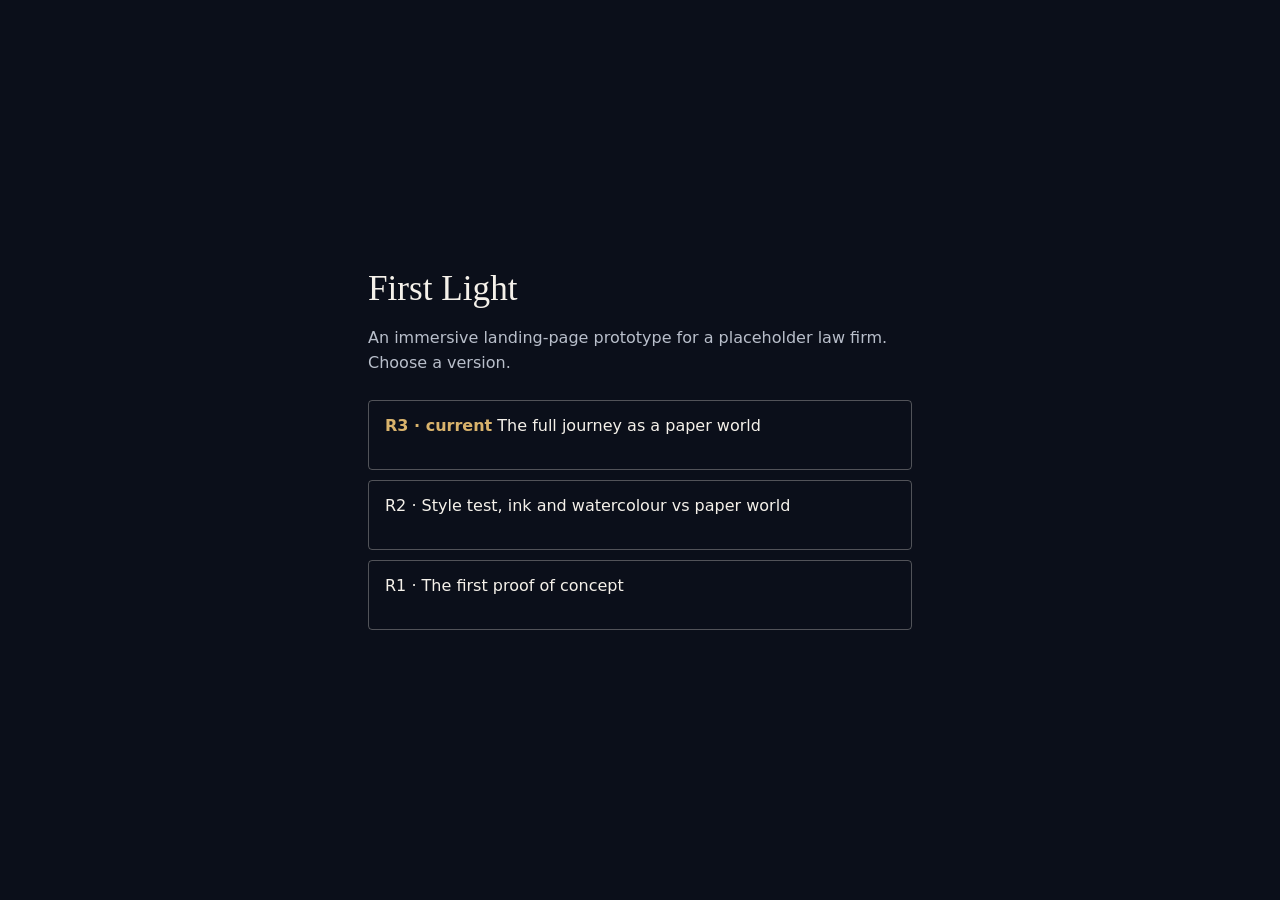
<file: index.html>
<!doctype html>
<html lang="en">
<head>
  <meta charset="utf-8">
  <meta name="viewport" content="width=device-width, initial-scale=1">
  <title>First Light · prototype versions</title>
  <meta name="robots" content="noindex">
  <style>
    body { margin: 0; min-height: 100vh; display: grid; place-items: center; background: #0b0f1a; color: #f5f1ea; font: 400 1rem/1.6 system-ui, sans-serif; }
    main { max-width: 34rem; padding: 32px 20px; }
    h1 { font: 300 2.2rem/1.1 Georgia, serif; margin: 0 0 12px; }
    p { color: #b9bfcb; }
    ul { list-style: none; padding: 0; margin: 24px 0 0; display: grid; gap: 10px; }
    a { display: block; min-height: 44px; padding: 12px 16px; border: 1px solid rgba(245, 241, 234, 0.3); border-radius: 4px; color: #f5f1ea; text-decoration: none; }
    a:hover, a:focus-visible { border-color: #d9b36c; outline: none; }
    b { color: #d9b36c; }
  </style>
</head>
<body>
  <main>
    <h1>First Light</h1>
    <p>An immersive landing-page prototype for a placeholder law firm. Choose a version.</p>
    <ul>
      <li><a href="first-light-r3/"><b>R3 · current</b> The full journey as a paper world</a></li>
      <li><a href="first-light-r2/">R2 · Style test, ink and watercolour vs paper world</a></li>
      <li><a href="first-light/">R1 · The first proof of concept</a></li>
    </ul>
  </main>
</body>
</html>
</file>
